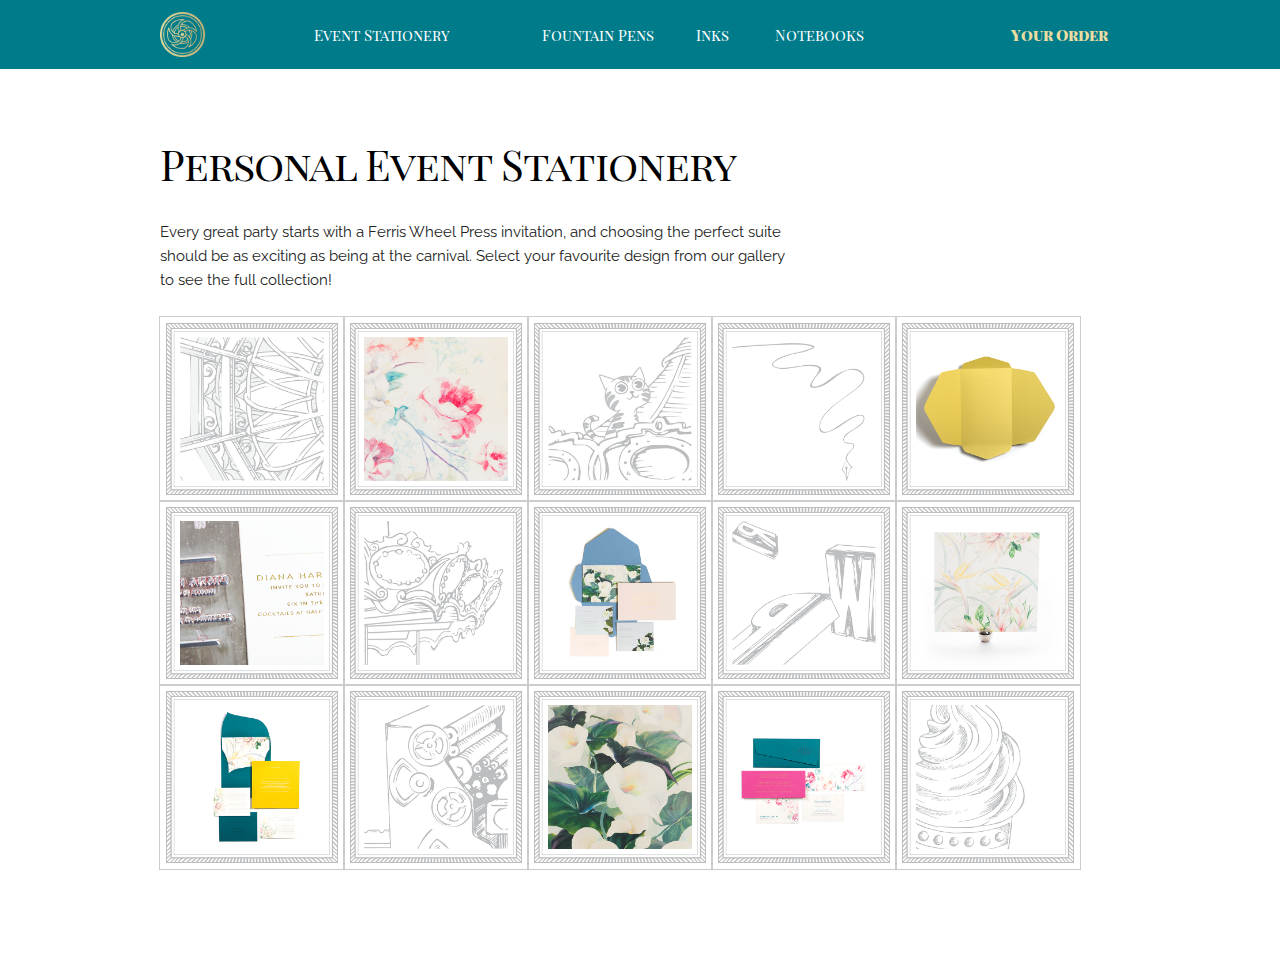
<file: personal-event-stationery/index.html>
<!DOCTYPE html>
<html lang="en">
<head>

  <!-- Basic Page Needs -->
  <meta charset="utf-8">
  <title>Ferris Wheel Press - The Makers of Iconic Stationery©</title>
  <meta name="description" content="A heritage stationery company specializing in event stationery and lifestyle products.">
  <meta name="author" content="Ferris Wheel Press">

  <!-- Mobile Specific Metas -->
  <meta name="viewport" content="width=device-width, initial-scale=1">

  <!-- fonts -->
  <link href="//fonts.googleapis.com/css?family=Belleza|Raleway:400,300,600|Playfair+Display+SC" rel="stylesheet" type="text/css">

  <!-- CSS -->
  <link rel="stylesheet" href="/css/normalize.css">
  <link rel="stylesheet" href="/css/skeleton.css">
  <link rel="stylesheet" href="/css/common.css">
  <link rel="stylesheet" href="/css/pages/stationery-grid.css">

  <!-- Favicon -->
  <link rel="icon" type="image/png" href="/images/favicon.png">

</head>
<body>

  <!-- Navbar -->
  <div class="nav">
    <div class="container">
      <div class="row">
        <div class="two columns">
          <a href="/">
            <div class="logo">
              <img src="/images/logo-spinner.png">
            </div>
          </a>
        </div>
        <div class="three columns">
          <a href="/personal-event-stationery">Event Stationery</a>
        </div>
        <div class="two columns">
          <a href="/stationery-products/fountain-pens">Fountain Pens</a>
        </div>
        <div class="one column">
          <a href="/stationery-products/inks">Inks</a>
        </div>
        <div class="two columns">
          <a href="/stationery-products/notebooks">Notebooks</a>
        </div>
        <div class="active three columns">
          <a href="https://shop.ferriswheelpress.com/cart">Your Order</a>
        </div>
      </div>
    </div>
  </div>

  <!-- Primary Page Layout -->
  <div class="hero section">
    <div class="container">
      <div class="row">
        <div class="twelve columns title">
          <h2>Personal Event Stationery</h2>
        </div>
      </div>
      <div class="row">
        <div class="eight columns">
          <p>Every great party starts with a Ferris Wheel Press invitation, and choosing the perfect suite should be as exciting as being at the carnival. Select your favourite design from our gallery to see the full collection!</p>
        </div>
      </div>
      <div class="row">
        <div class="two columns square mobile-hidden" style="background-image: url('/images/pages/grids/event-stationery/ES1.png')">
        </div>
        <a href="painterly-petals-collection">
          <div class="two columns square" style="background-image: url('/images/pages/grids/event-stationery/ES2.png')">
          </div>
        </a>
        <div class="two columns square" style="background-image: url('/images/pages/grids/event-stationery/ES3.png')">
        </div>
        <div class="two columns square" style="background-image: url('/images/pages/grids/event-stationery/ES4.png')">
        </div>
        <a href="painterly-petals-collection">
          <div class="two columns square" style="background-image: url('/images/pages/grids/event-stationery/ES5.png')">
          </div>
        </a>
        <a href="painterly-petals-collection">
          <div class="two columns square" style="background-image: url('/images/pages/grids/event-stationery/ES6.png')">
          </div>
        </a>
        <div class="two columns square" style="background-image: url('/images/pages/grids/event-stationery/ES7.png')">
        </div>
        <a href="painterly-petals-collection">
          <div class="two columns square" style="background-image: url('/images/pages/grids/event-stationery/ES8.png')">
          </div>
        </a>
        <div class="two columns square" style="background-image: url('/images/pages/grids/event-stationery/ES9.png')">
        </div>
        <a href="painterly-petals-collection">
          <div class="two columns square" style="background-image: url('/images/pages/grids/event-stationery/ES10.png')">
          </div>
        </a>
        <a href="painterly-petals-collection">
          <div class="two columns square" style="background-image: url('/images/pages/grids/event-stationery/ES11.png')">
          </div>
        </a>
        <div class="two columns square" style="background-image: url('/images/pages/grids/event-stationery/ES12.png')">
        </div>
        <a href="painterly-petals-collection">
          <div class="two columns square" style="background-image: url('/images/pages/grids/event-stationery/ES13.png')">
          </div>
        </a>
        <a href="painterly-petals-collection">
          <div class="two columns square" style="background-image: url('/images/pages/grids/event-stationery/ES14.png')">
          </div>
        </a>
        <div class="two columns square" style="background-image: url('/images/pages/grids/event-stationery/ES15.png')">
        </div>
      </div>
    </div>
  </div>

</body>
</html>
</file>
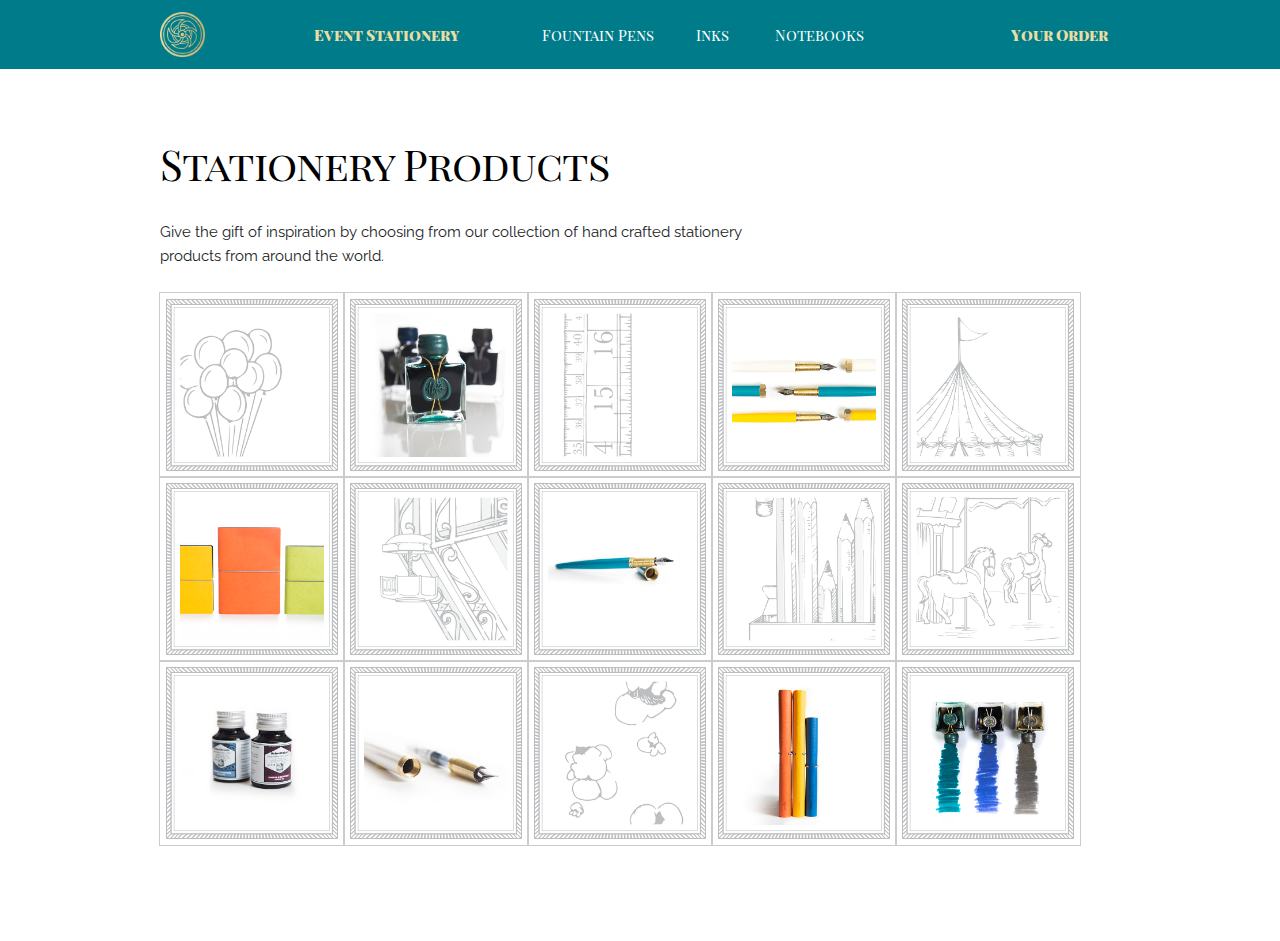
<file: stationery-products/index.html>
<!DOCTYPE html>
<html lang="en">
<head>

  <!-- Basic Page Needs -->
  <meta charset="utf-8">
  <title>Ferris Wheel Press - The Makers of Iconic Stationery©</title>
  <meta name="description" content="A heritage stationery company specializing in event stationery and lifestyle products.">
  <meta name="author" content="Ferris Wheel Press">

  <!-- Mobile Specific Metas -->
  <meta name="viewport" content="width=device-width, initial-scale=1">

  <!-- fonts -->
  <link href="//fonts.googleapis.com/css?family=Belleza|Raleway:400,300,600|Playfair+Display+SC" rel="stylesheet" type="text/css">

  <!-- CSS -->
  <link rel="stylesheet" href="/css/normalize.css">
  <link rel="stylesheet" href="/css/skeleton.css">
  <link rel="stylesheet" href="/css/common.css">
  <link rel="stylesheet" href="/css/pages/stationery-grid.css">

  <!-- Favicon -->
  <link rel="icon" type="image/png" href="/images/favicon.png">

</head>
<body>

  <!-- Navbar -->
  <div class="nav">
    <div class="container">
      <div class="row">
        <div class="two columns">
          <a href="/">
            <div class="logo">
              <img src="/images/logo-spinner.png">
            </div>
          </a>
        </div>
        <div class="three columns active">
          <a href="/personal-event-stationery">Event Stationery</a>
        </div>
        <div class="two columns">
          <a href="/stationery-products/fountain-pens">Fountain Pens</a>
        </div>
        <div class="one column">
          <a href="/stationery-products/inks">Inks</a>
        </div>
        <div class="two columns">
          <a href="/stationery-products/notebooks">Notebooks</a>
        </div>
        <div class="active three columns">
          <a href="https://shop.ferriswheelpress.com/cart">Your Order</a>
        </div>
      </div>
    </div>
  </div>

  <!-- Primary Page Layout -->
  <div class="hero section">
    <div class="container">
      <div class="row">
        <div class="twelve columns title">
          <h2>Stationery Products</h2>
        </div>
      </div>
      <div class="row">
        <div class="eight columns">
          <p>Give the gift of inspiration by choosing from our collection of hand crafted stationery products from around the world.</p>
        </div>
      </div>
      <div class="row">
        <div class="two columns square mobile-hidden" style="background-image: url('/images/pages/grids/stationery/SP1.png')">
        </div>
        <a href="inks">
          <div class="two columns square" style="background-image: url('/images/pages/grids/stationery/SP2.png')">
          </div>
        </a>
        <div class="two columns square" style="background-image: url('/images/pages/grids/stationery/SP3.png')">
        </div>
        <a href="fountain-pens">
          <div class="two columns square" style="background-image: url('/images/pages/grids/stationery/SP4.png')">
          </div>
        </a>
        <div class="two columns square" style="background-image: url('/images/pages/grids/stationery/SP5.png')">
        </div>
        <a href="notebooks">
          <div class="two columns square" style="background-image: url('/images/pages/grids/stationery/SP6.png')">
          </div>
        </a>
        <div class="two columns square" style="background-image: url('/images/pages/grids/stationery/SP7.png')">
        </div>
        <a href="fountain-pens">
          <div class="two columns square" style="background-image: url('/images/pages/grids/stationery/SP8.png')">
          </div>
        </a>
        <div class="two columns square" style="background-image: url('/images/pages/grids/stationery/SP9.png')">
        </div>
        <div class="two columns square" style="background-image: url('/images/pages/grids/stationery/SP10.png')">
        </div>
        <a href="inks">
          <div class="two columns square" style="background-image: url('/images/pages/grids/stationery/SP11.png')">
          </div>
        </a>
        <a href="fountain-pens">
          <div class="two columns square" style="background-image: url('/images/pages/grids/stationery/SP12.png')">
          </div>
        </a>
        <div class="two columns square" style="background-image: url('/images/pages/grids/stationery/SP13.png')">
        </div>
        <a href="notebooks">
          <div class="two columns square" style="background-image: url('/images/pages/grids/stationery/SP14.png')">
          </div>
        </a>
        <a href="inks">
          <div class="two columns square" style="background-image: url('/images/pages/grids/stationery/SP15.png')">
          </div>
        </a>
      </div>
    </div>
  </div>

</body>
</html>
</file>
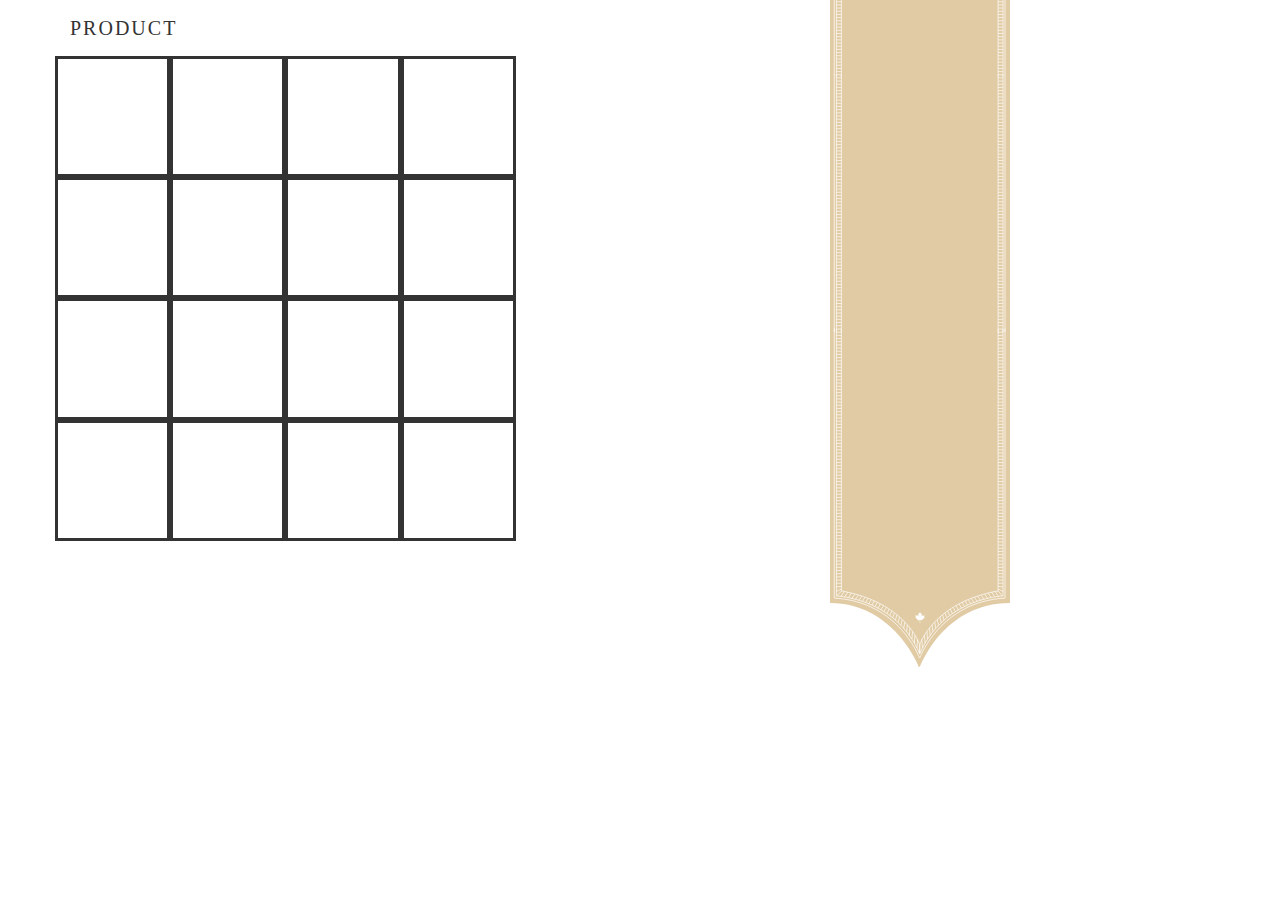
<file: collections.html>
<html>
<head>
  <meta charset="utf-8">
  <meta http-equiv="X-UA-Compatible" content="IE=edge">
  <meta name="viewport" content="width=device-width, initial-scale=1">
  
  <title>
    Ferris Wheel Press
  </title>

  <!-- fonts -->
  <link href="https://fonts.googleapis.com/css?family=Arapey|Old+Standard+TT|Playfair+Display+SC" rel="stylesheet">

  <!-- bootstrap -->
  <link rel="stylesheet" href="https://maxcdn.bootstrapcdn.com/bootstrap/3.3.7/css/bootstrap.min.css" integrity="sha384-BVYiiSIFeK1dGmJRAkycuHAHRg32OmUcww7on3RYdg4Va+PmSTsz/K68vbdEjh4u" crossorigin="anonymous" />

  <link rel="stylesheet" href="styles/collections.css" />
</head>
<body>

  <div id="title" class="container">
    <div class="content">
      <div class="title">
        Product
      </div>
    </div>
  </div>

  <!-- grid -->
  <div id="grid" class="container">
    <div class="row">
      <div class="cell col-xs-6 col-md-3 col-lg-3"></div>
      <div class="cell col-xs-6 col-md-3 col-lg-3"></div>
      <div class="cell col-xs-6 col-md-3 col-lg-3"></div>
      <div class="cell col-xs-6 col-md-3 col-lg-3"></div>
    </div>
    <div class="row">
      <div class="cell col-xs-6 col-md-3 col-lg-3"></div>
      <div class="cell col-xs-6 col-md-3 col-lg-3"></div>
      <div class="cell col-xs-6 col-md-3 col-lg-3"></div>
      <div class="cell col-xs-6 col-md-3 col-lg-3"></div>
    </div>
    <div class="row">
      <div class="cell col-xs-6 col-md-3 col-lg-3"></div>
      <div class="cell col-xs-6 col-md-3 col-lg-3"></div>
      <div class="cell col-xs-6 col-md-3 col-lg-3"></div>
      <div class="cell col-xs-6 col-md-3 col-lg-3"></div>
    </div>
    <div class="row">
      <div class="cell col-xs-6 col-md-3 col-lg-3"></div>
      <div class="cell col-xs-6 col-md-3 col-lg-3"></div>
      <div class="cell col-xs-6 col-md-3 col-lg-3"></div>
      <div class="cell col-xs-6 col-md-3 col-lg-3"></div>
    </div>
  </div>

  <div id="banner-collections"></div>


  <!-- jQuery -->
  <script src="http://cdnjs.cloudflare.com/ajax/libs/jquery/3.2.1/jquery.min.js"></script>

  <!-- bootstrap -->
  <script src="https://maxcdn.bootstrapcdn.com/bootstrap/3.3.7/js/bootstrap.min.js" integrity="sha384-Tc5IQib027qvyjSMfHjOMaLkfuWVxZxUPnCJA7l2mCWNIpG9mGCD8wGNIcPD7Txa" crossorigin="anonymous"></script>

  <script src="js/sprites.js"></script>
  <script src="js/collections.js"></script>
</body>

</html>
</file>
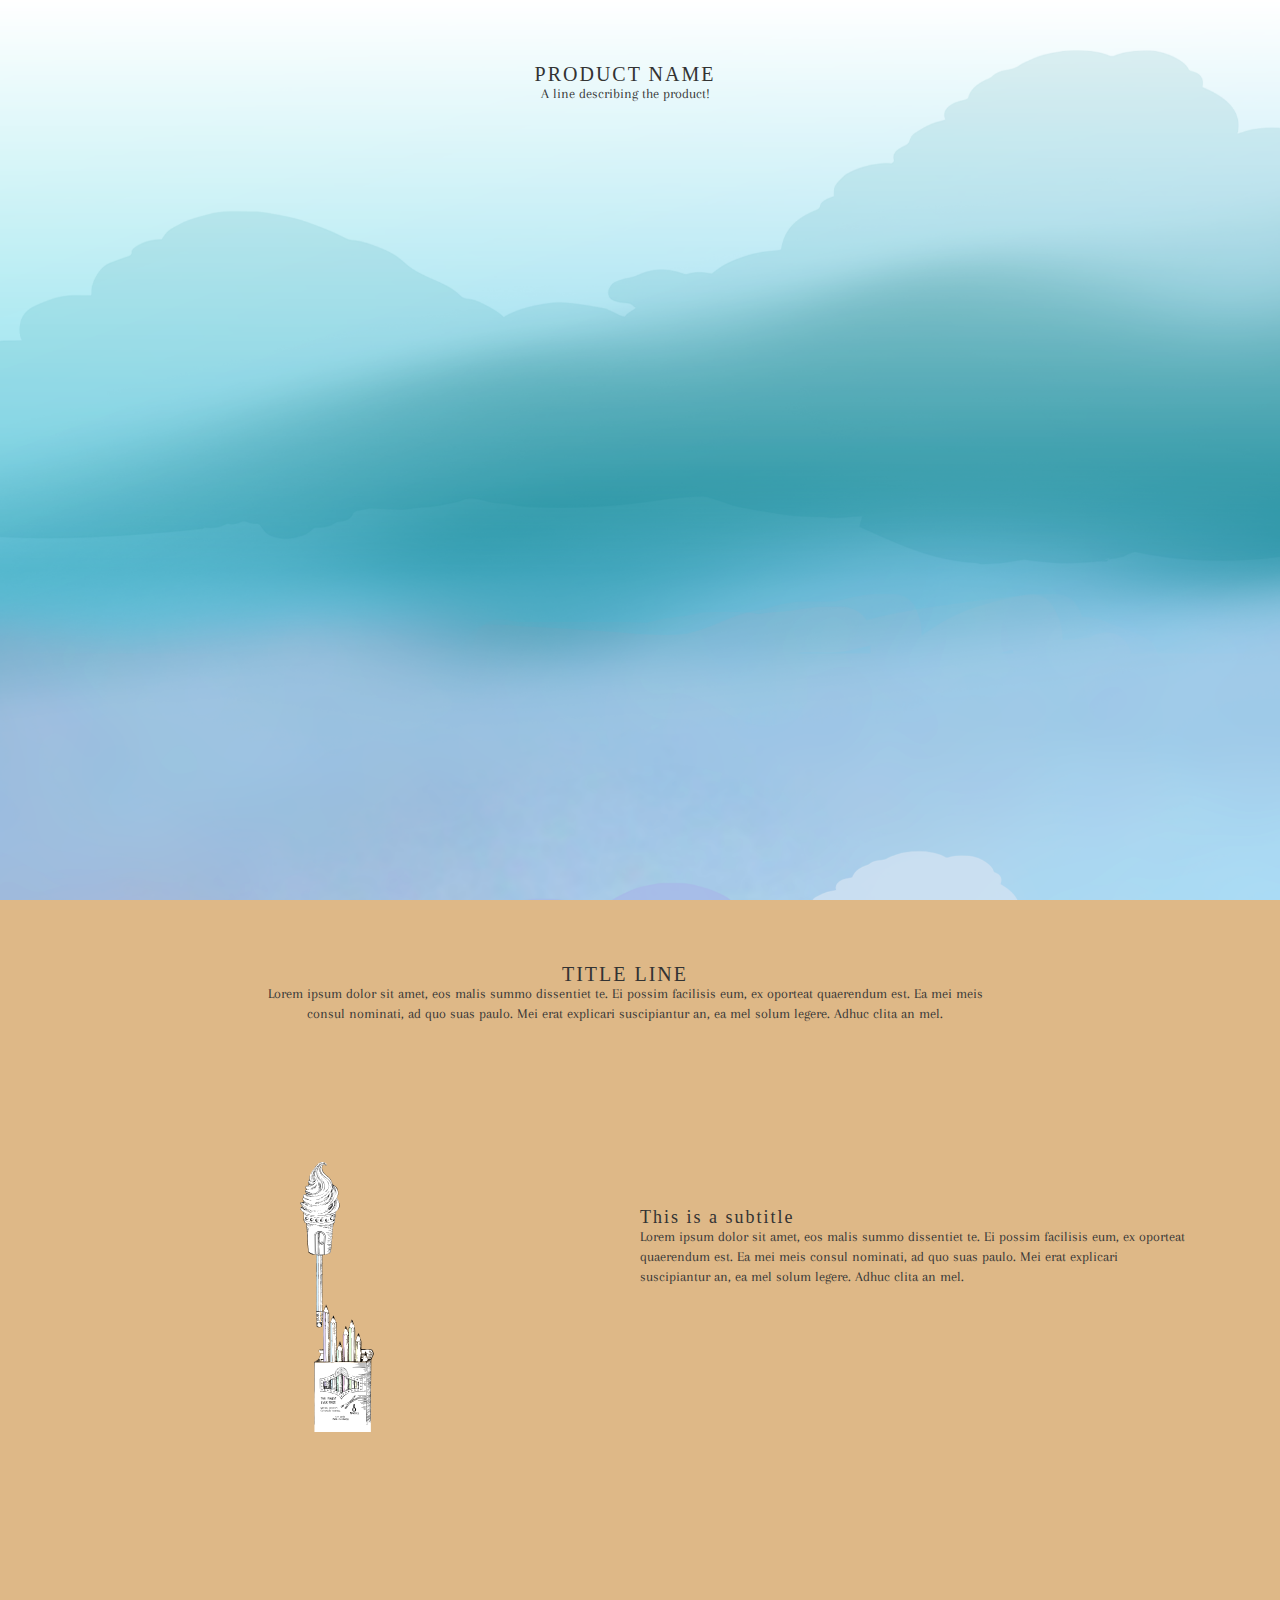
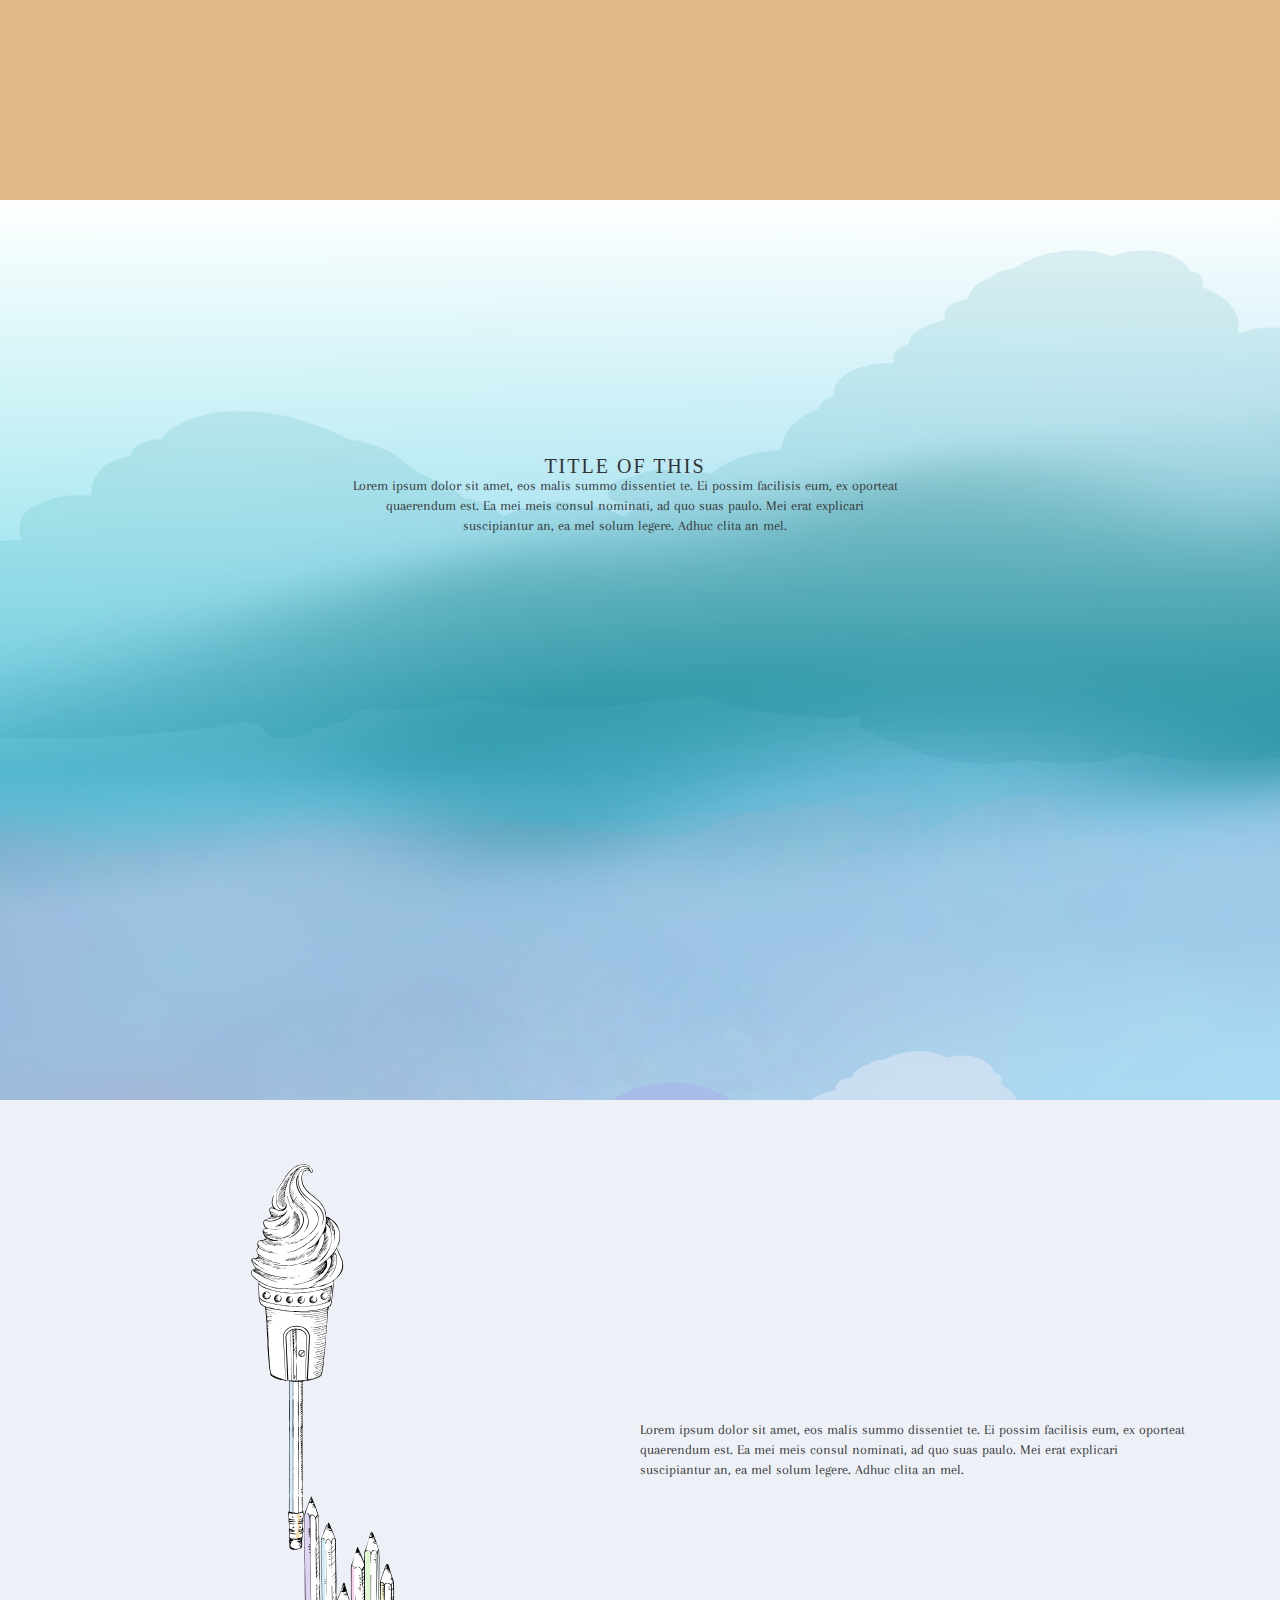
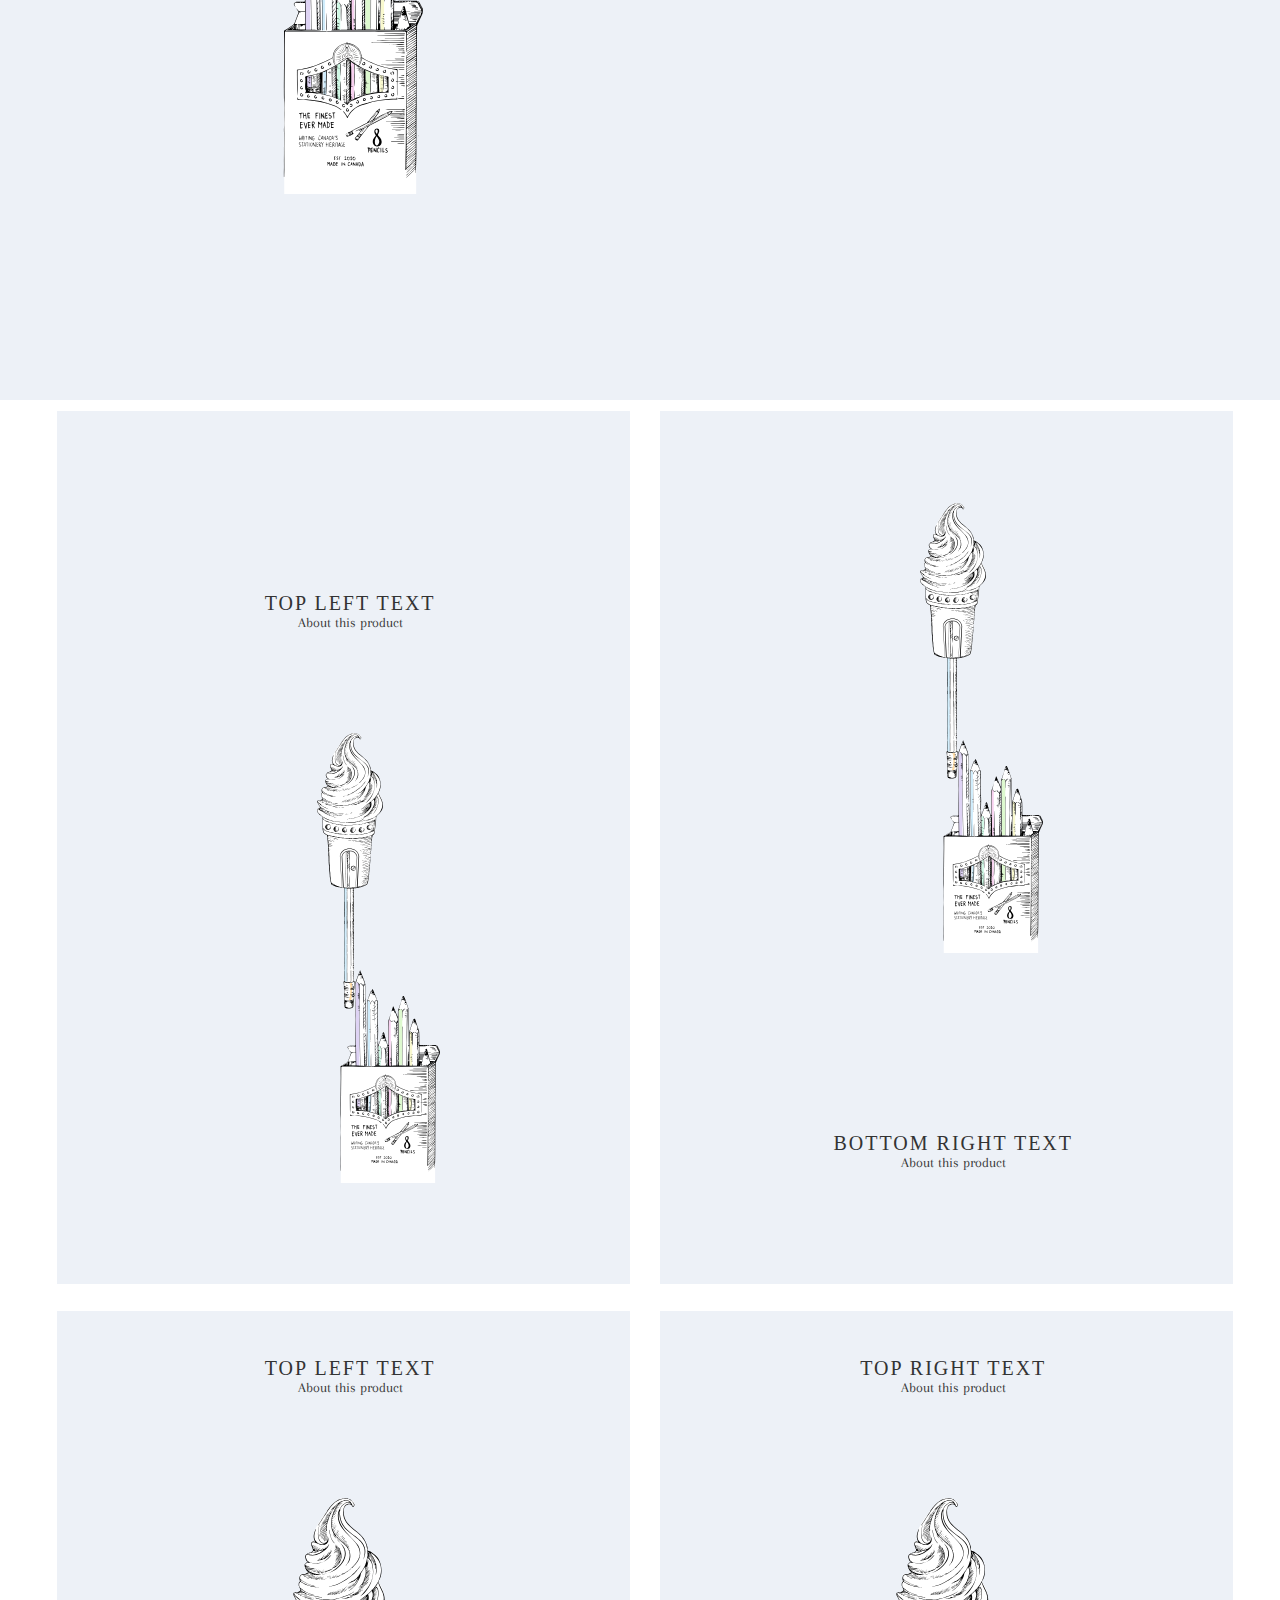
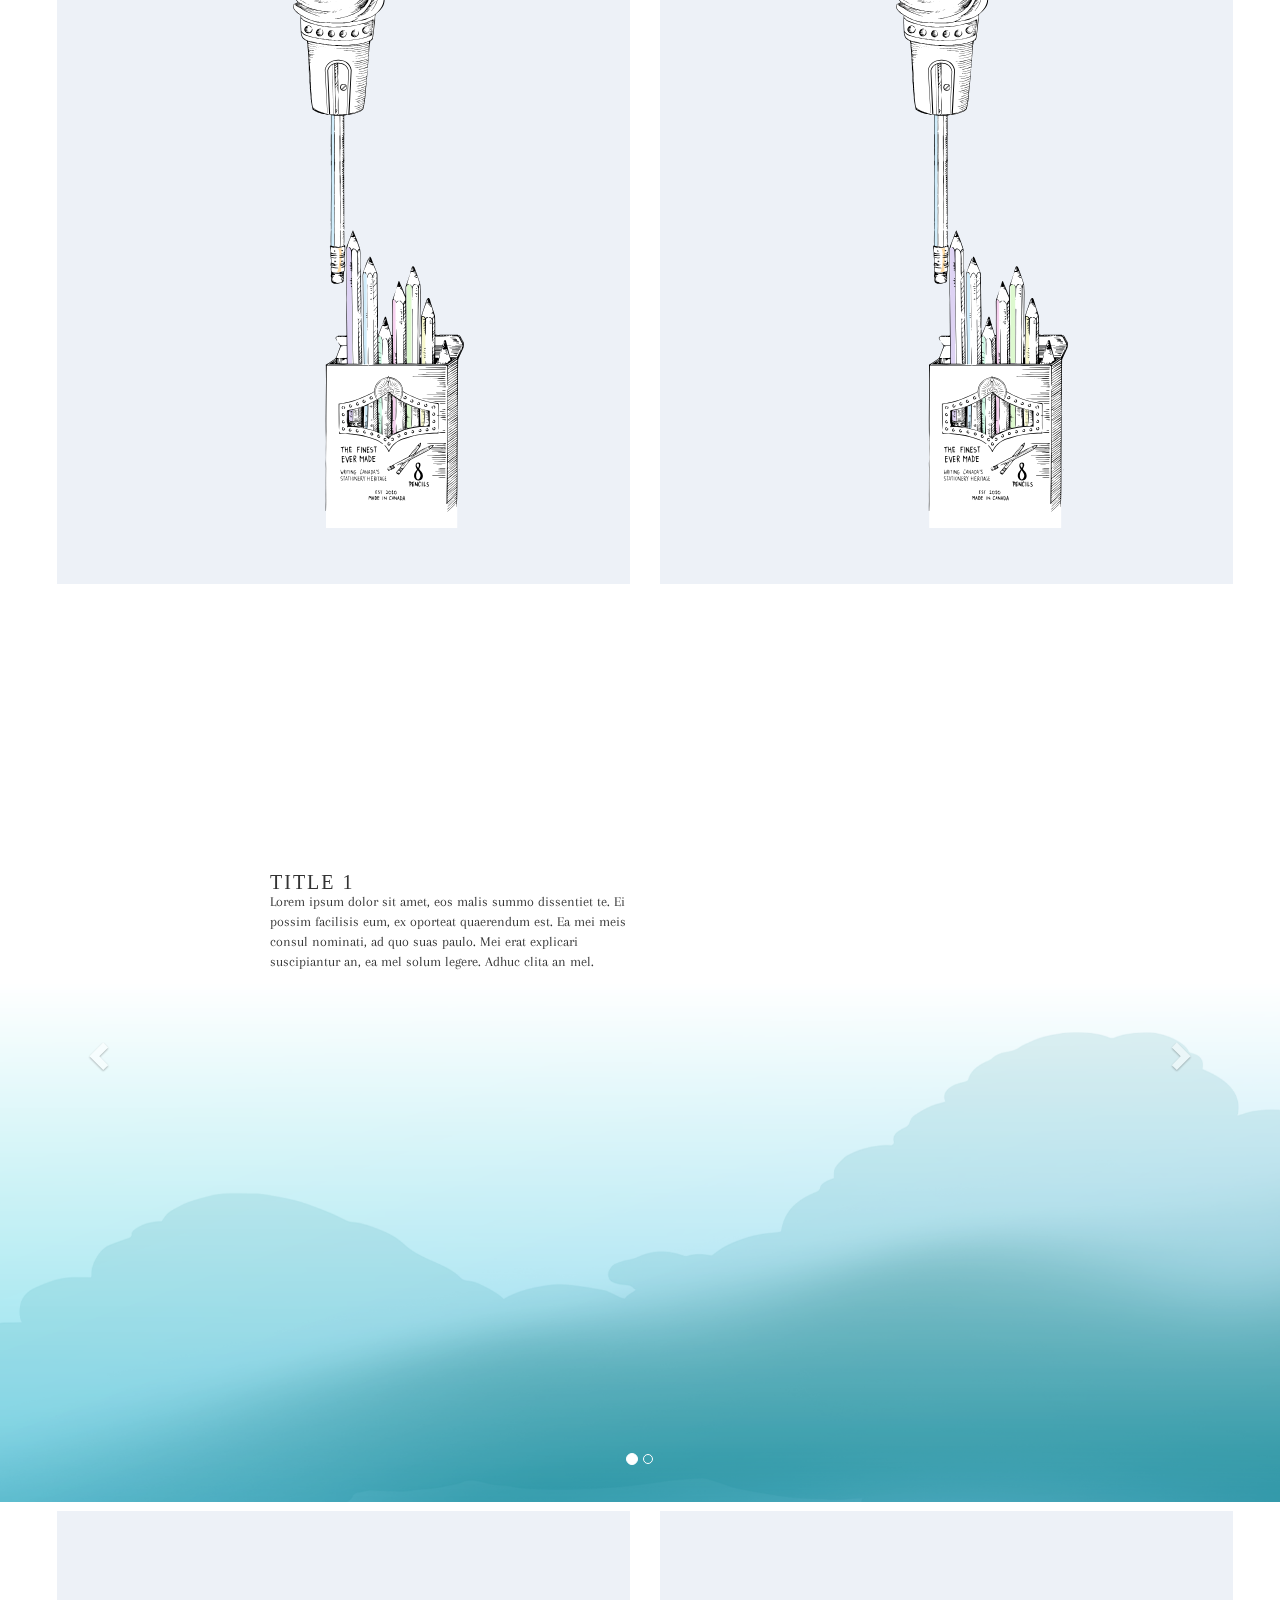
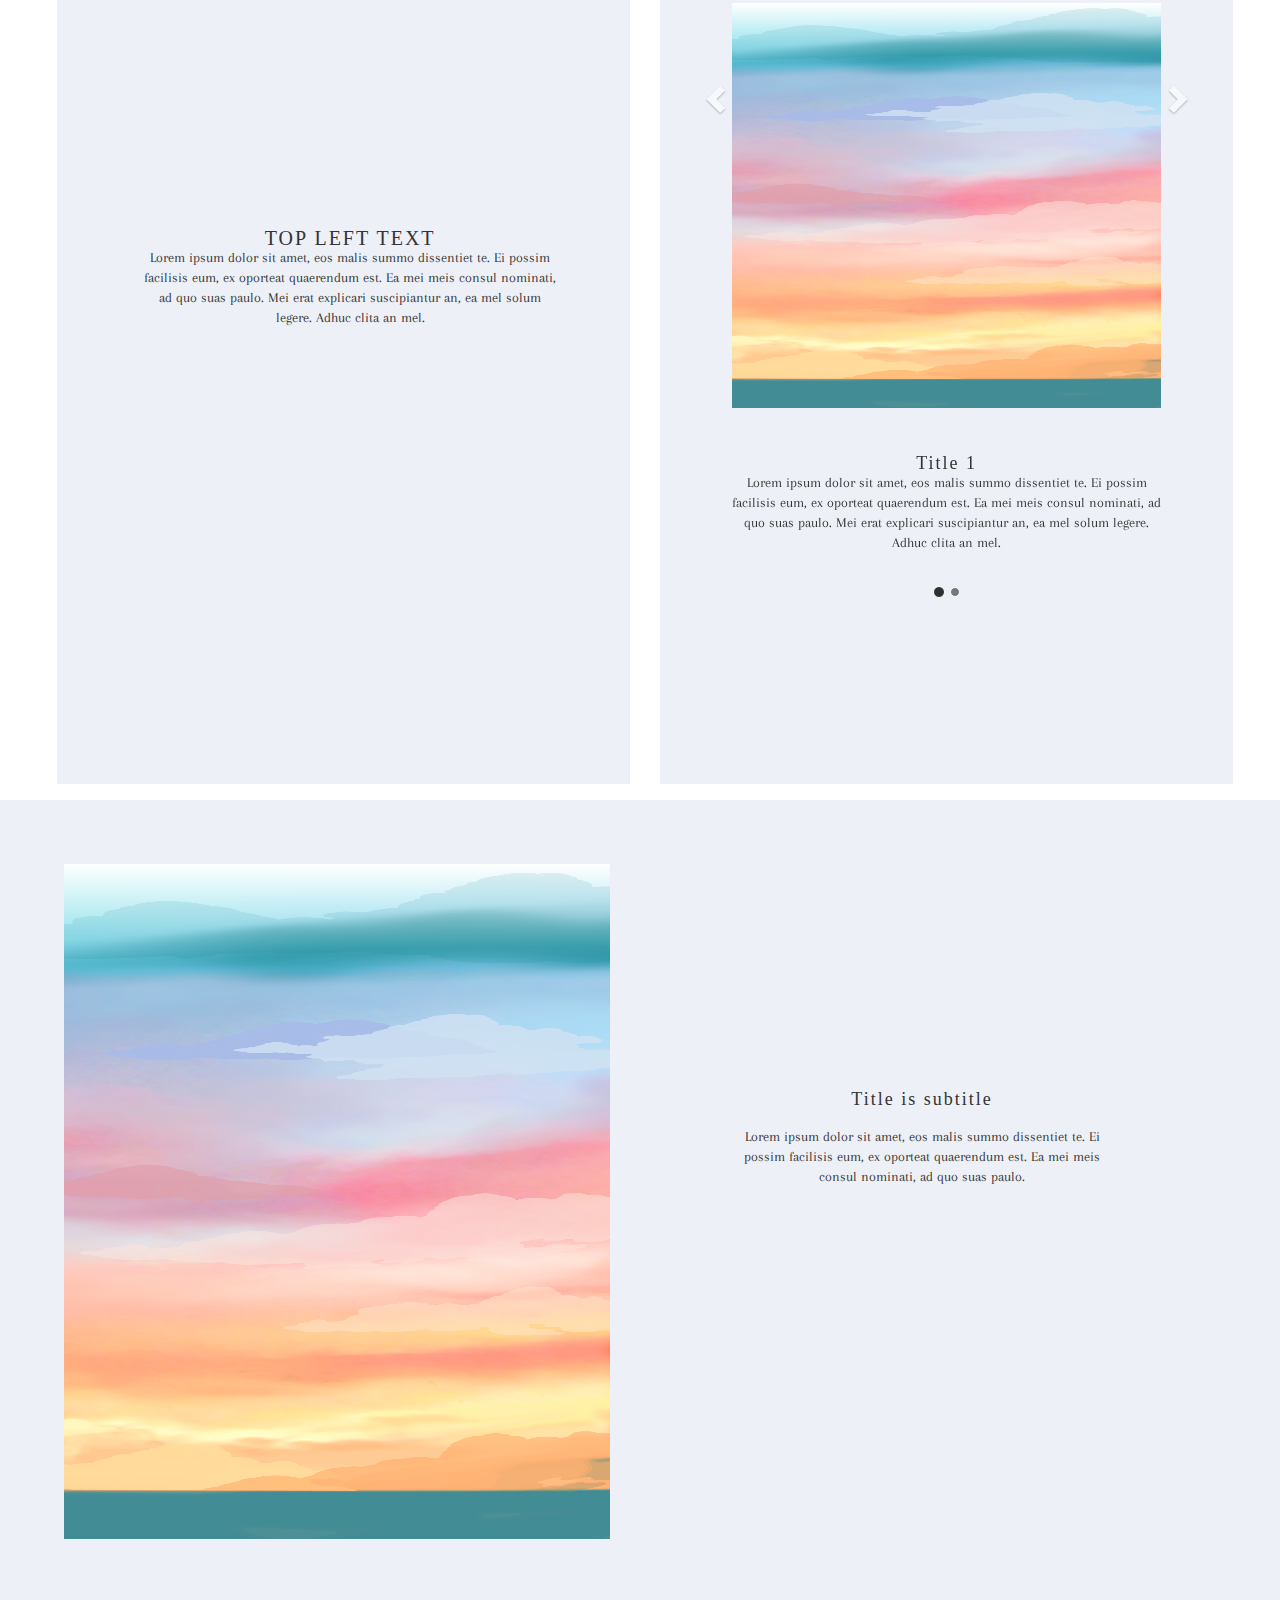
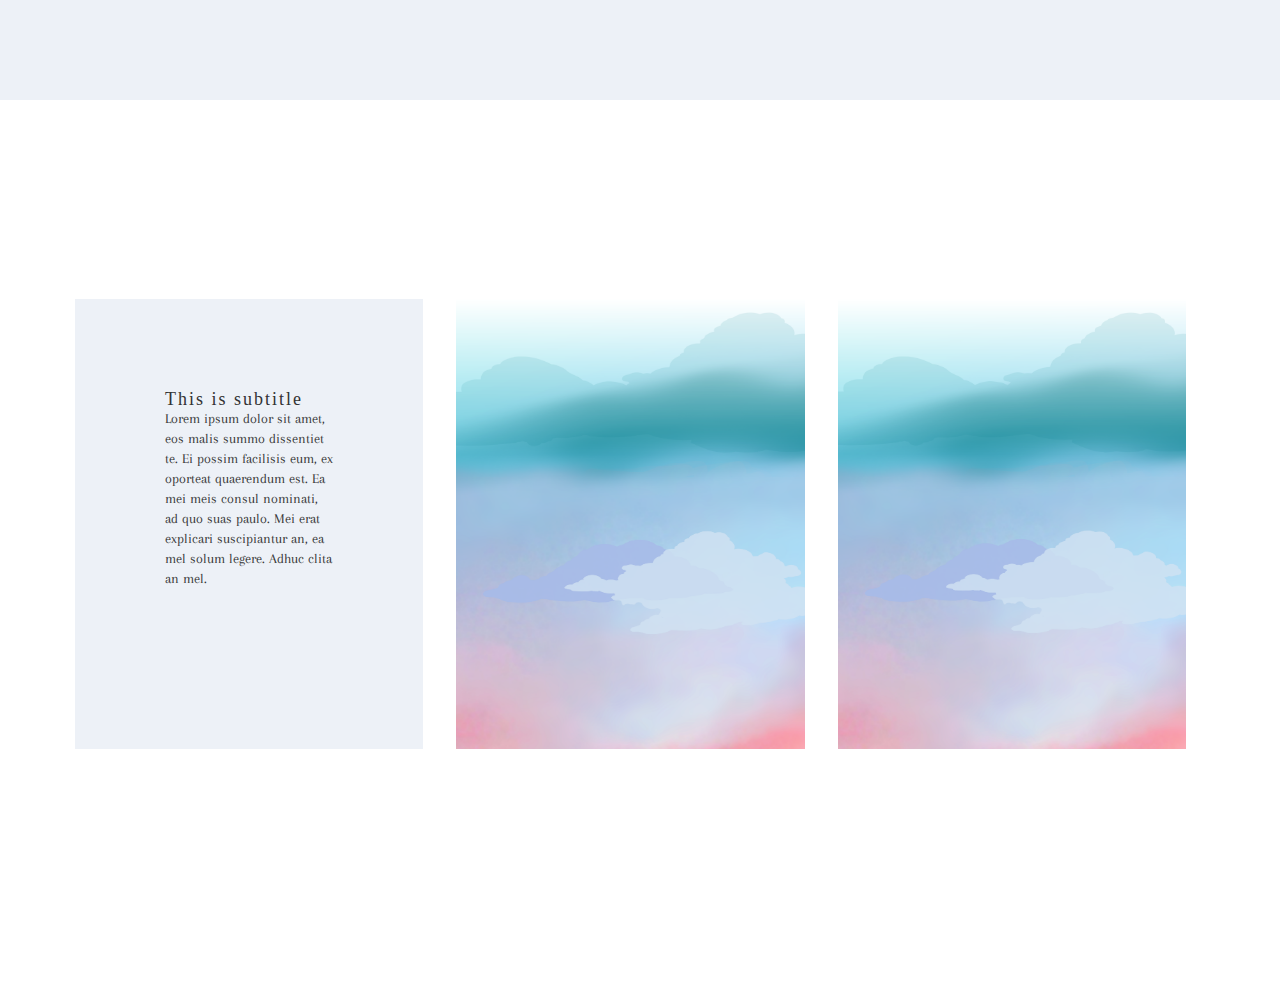
<file: layouts.html>
<html>
  <head>
    <meta charset="utf-8">
    <meta http-equiv="X-UA-Compatible" content="IE=edge">
    <meta name="viewport" content="width=device-width, initial-scale=1">
    
    <title>
      Ferris Wheel Press
    </title>
  
    <!-- fonts -->
    <link href="https://fonts.googleapis.com/css?family=Arapey|Old+Standard+TT|Playfair+Display+SC" rel="stylesheet">
  
    <!-- bootstrap -->
    <link rel="stylesheet" href="https://maxcdn.bootstrapcdn.com/bootstrap/3.3.7/css/bootstrap.min.css" integrity="sha384-BVYiiSIFeK1dGmJRAkycuHAHRg32OmUcww7on3RYdg4Va+PmSTsz/K68vbdEjh4u" crossorigin="anonymous" />
    
    <link rel="stylesheet" href="styles/base.css" />
    <link rel="stylesheet" href="styles/layouts.css" />
  </head>
  <body>

    <!-- Layout 1 -->
    <div class="layout layout1 container" style="background-image:url('assets/img/main/bg.png');">
      <div class="row">
        <div class="text-center content">
          <div class="title">
            Product Name
          </div>
          <p>
            A line describing the product!
          </p>
        </div>
      </div>
    </div>

    <!-- Layout 2 -->
    <div class="layout layout2 container">
      <div class="row text-center">
        <div class="col-md-2"></div>
        <div class="col-md-8 content">
          <div class="title">
            Title Line
          </div>
          <p>
            Lorem ipsum dolor sit amet, eos malis summo dissentiet te.
            Ei possim facilisis eum, ex oporteat quaerendum est.
            Ea mei meis consul nominati, ad quo suas paulo.
            Mei erat explicari suscipiantur an, ea mel solum legere.
            Adhuc clita an mel.
          </p>
        </div>
        <div class="col-md-2"></div>
      </div>
      <div class="row text-center">
        <div class="col-md-6">
          <img src="assets/img/main/sharpener-pencils.svg">
        </div>
        <div class="col-md-6 text-left content">
          <div class="subtitle">
            This is a subtitle
          </div>
          <p>
            Lorem ipsum dolor sit amet, eos malis summo dissentiet te.
            Ei possim facilisis eum, ex oporteat quaerendum est.
            Ea mei meis consul nominati, ad quo suas paulo.
            Mei erat explicari suscipiantur an, ea mel solum legere.
            Adhuc clita an mel.
          </p>
        </div>
      </div>
    </div>

    <!-- Layout 3 -->
    <div class="layout layout3 container"style="background-image:url('assets/img/main/bg.png')">
      <div class="row text-center">
        <div class="col-md-3"></div>
        <div class="col-md-6 content">
          <div class="title">
            Title of this
          </div>
          <p>
            Lorem ipsum dolor sit amet, eos malis summo dissentiet te.
            Ei possim facilisis eum, ex oporteat quaerendum est.
            Ea mei meis consul nominati, ad quo suas paulo.
            Mei erat explicari suscipiantur an, ea mel solum legere.
            Adhuc clita an mel.
          </p>
        </div>
        <div class="col-md-3"></div>
      </div>
    </div>

    <!-- Layout 4 -->
    <div class="layout layout4 container">
      <div class="row text-center">
        <div class="col-md-6">
          <img src="assets/img/main/sharpener-pencils.svg">
        </div>
        <div class="col-md-6 text-left content">
          <p>
            Lorem ipsum dolor sit amet, eos malis summo dissentiet te.
            Ei possim facilisis eum, ex oporteat quaerendum est.
            Ea mei meis consul nominati, ad quo suas paulo.
            Mei erat explicari suscipiantur an, ea mel solum legere.
            Adhuc clita an mel.
          </p>
        </div>
      </div>
    </div>

    <!-- Layout 5 -->
    <div class="layout layout5 container">
      <div class="row text-center">
        <div class="col col-md-6">
          <div class="row">
            <div class="col-md-12 content">
              <div class="title">
                Top Left Text
              </div>
              <p>
                About this product
              </p>
            </div>
            <div class="col-md-12">
              <img src="assets/img/main/sharpener-pencils.svg">
            </div>
          </div>
        </div>
        <div class="col col-md-6">
          <div class="row">
            <div class="col-md-12">
              <img src="assets/img/main/sharpener-pencils.svg">
            </div>
            <div class="col-md-12">
              <div class="col-md-12 content">
                <div class="title">
                  Bottom Right Text
                </div>
                <p>
                  About this product
                </p>
              </div>
            </div>
          </div>
        </div>
      </div>
    </div>

    <!-- Layout 6 -->
    <div class="layout layout6 container">
      <div class="row text-center">
        <div class="col col-md-6">
          <div class="row">
            <div class="col-md-12 content">
              <div class="title">
                Top Left Text
              </div>
              <p>
                About this product
              </p>
            </div>
            <div class="col-md-12">
              <img src="assets/img/main/sharpener-pencils.svg">
            </div>
          </div>
        </div>
        <div class="col col-md-6">
          <div class="row">
            <div class="col-md-12 content">
              <div class="title">
                Top Right Text
              </div>
              <p>
                About this product
              </p>
            </div>
            <div class="col-md-12">
              <img src="assets/img/main/sharpener-pencils.svg">
            </div>
          </div>
        </div>
      </div>
    </div>

    <!-- Layout 7 -->
    <div class="layout layout7 container">
      <div id="myCarousel" class="carousel slide" data-ride="carousel">
        <!-- Indicators -->
        <ol class="carousel-indicators">
          <li data-target="#myCarousel" data-slide-to="0" class="active"></li>
          <li data-target="#myCarousel" data-slide-to="1"></li>
        </ol>

        <!-- Wrapper for slides -->
        <div class="carousel-inner">
          <div class="item active">
            <div class="content">
              <div class="title">
                Title 1
              </div>
              <p>
                Lorem ipsum dolor sit amet, eos malis summo dissentiet te.
                Ei possim facilisis eum, ex oporteat quaerendum est.
                Ea mei meis consul nominati, ad quo suas paulo.
                Mei erat explicari suscipiantur an, ea mel solum legere.
                Adhuc clita an mel.
              </p>
            </div>
            <img src="assets/img/main/bg.png" alt="Image 1">
          </div>

          <div class="item">
            <div class="content">
              <div class="title">
                Title 2
              </div>
              <p>
                Lorem ipsum dolor sit amet, eos malis summo dissentiet te.
                Ei possim facilisis eum, ex oporteat quaerendum est.
                Ea mei meis consul nominati, ad quo suas paulo.
                Mei erat explicari suscipiantur an, ea mel solum legere.
                Adhuc clita an mel.
              </p>
            </div>
            <img src="assets/img/main/bg.png" alt="Image 2">
          </div>
        </div>

        <!-- Left and right controls -->
        <a class="left carousel-control" href="#myCarousel" data-slide="prev">
          <span class="glyphicon glyphicon-chevron-left"></span>
          <span class="sr-only">Previous</span>
        </a>
        <a class="right carousel-control" href="#myCarousel" data-slide="next">
          <span class="glyphicon glyphicon-chevron-right"></span>
          <span class="sr-only">Next</span>
        </a>
      </div>
    </div>

    <!-- Layout 8 -->
    <div class="layout layout8 container">
      <div class="row text-center">
        <div class="col col1 col-md-6">
          <div class="row">
            <div class="col-md-12 content">
              <div class="title">
                Top Left Text
              </div>
              <p>
                Lorem ipsum dolor sit amet, eos malis summo dissentiet te.
                Ei possim facilisis eum, ex oporteat quaerendum est.
                Ea mei meis consul nominati, ad quo suas paulo.
                Mei erat explicari suscipiantur an, ea mel solum legere.
                Adhuc clita an mel.
              </p>
            </div>
          </div>
        </div>
        <div class="col col2 col-md-6">
          <div class="row">
            <div id="myCarousel2" class="carousel slide" data-ride="carousel">
              <!-- Indicators -->
              <ol class="carousel-indicators">
                <li data-target="#myCarousel2" data-slide-to="0" class="active"></li>
                <li data-target="#myCarousel2" data-slide-to="1"></li>
              </ol>
      
              <!-- Wrapper for slides -->
              <div class="carousel-inner">
                <div class="item active">
                  <img src="assets/img/main/bg.png" alt="Image 1">
                  <div class="content">
                    <div class="subtitle">
                      Title 1
                    </div>
                    <p>
                      Lorem ipsum dolor sit amet, eos malis summo dissentiet te.
                      Ei possim facilisis eum, ex oporteat quaerendum est.
                      Ea mei meis consul nominati, ad quo suas paulo.
                      Mei erat explicari suscipiantur an, ea mel solum legere.
                      Adhuc clita an mel.
                    </p>
                  </div>
                </div>
      
                <div class="item">
                  <img src="assets/img/main/bg.png" alt="Image 2">
                  <div class="content">
                    <div class="subtitle">
                      Title 2
                    </div>
                    <p>
                      Lorem ipsum dolor sit amet, eos malis summo dissentiet te.
                      Ei possim facilisis eum, ex oporteat quaerendum est.
                      Ea mei meis consul nominati, ad quo suas paulo.
                      Mei erat explicari suscipiantur an, ea mel solum legere.
                      Adhuc clita an mel.
                    </p>
                  </div>
                </div>
              </div>
      
              <!-- Left and right controls -->
              <a class="left carousel-control" href="#myCarousel2" data-slide="prev">
                <span class="glyphicon glyphicon-chevron-left"></span>
                <span class="sr-only">Previous</span>
              </a>
              <a class="right carousel-control" href="#myCarousel2" data-slide="next">
                <span class="glyphicon glyphicon-chevron-right"></span>
                <span class="sr-only">Next</span>
              </a>
            </div>
          </div>
        </div>
      </div>
    </div>
   
    <!-- Layout 9 -->
    <div class="layout layout9 container">
      <div class="row text-center">
        <div class="col-md-6">
          <img src="assets/img/main/bg.png">
        </div>
        <div class="col-md-6">
          <div class="content">
            <div class="subtitle">
              Title is subtitle
            </div>
            <p>
              Lorem ipsum dolor sit amet, eos malis summo dissentiet te.
              Ei possim facilisis eum, ex oporteat quaerendum est.
              Ea mei meis consul nominati, ad quo suas paulo.
            </p>
          </div>
        </div>
      </div>
    </div>

    <!-- Layout 10 -->
    <div class="layout layout10 container">
      <div class="row text-center">
        <div class="col col-md-4 text-left">
          <div class="content">
            <div class="subtitle">
              This is subtitle
            </div>
            <p>
              Lorem ipsum dolor sit amet, eos malis summo dissentiet te.
              Ei possim facilisis eum, ex oporteat quaerendum est.
              Ea mei meis consul nominati, ad quo suas paulo.
              Mei erat explicari suscipiantur an, ea mel solum legere.
              Adhuc clita an mel.
            </p>
          </div>
        </div>
        <div class="col col-md-4">
          <div class="img" style="background-image:url('assets/img/main/bg.png')"></div>
        </div>
        <div class="col col-md-4">
          <div class="img" style="background-image:url('assets/img/main/bg.png')"></div>
        </div>
      </div>
    </div>
    
    <!-- jQuery -->
    <script src="http://cdnjs.cloudflare.com/ajax/libs/jquery/3.2.1/jquery.min.js"></script>
  
    <!-- bootstrap -->
    <script src="https://maxcdn.bootstrapcdn.com/bootstrap/3.3.7/js/bootstrap.min.js" integrity="sha384-Tc5IQib027qvyjSMfHjOMaLkfuWVxZxUPnCJA7l2mCWNIpG9mGCD8wGNIcPD7Txa" crossorigin="anonymous"></script>
  
    <script src="js/sprites.js"></script>
  </body>
  
  </html>
</file>
<file: css/skeleton.css>
/*
* Skeleton V2.0.4
* Copyright 2014, Dave Gamache
* www.getskeleton.com
* Free to use under the MIT license.
* http://www.opensource.org/licenses/mit-license.php
* 12/29/2014
*/


/* Table of contents
––––––––––––––––––––––––––––––––––––––––––––––––––
- Grid
- Base Styles
- Typography
- Links
- Buttons
- Forms
- Lists
- Code
- Tables
- Spacing
- Utilities
- Clearing
- Media Queries
*/


/* Grid
–––––––––––––––––––––––––––––––––––––––––––––––––– */
.container {
  position: relative;
  width: 100%;
  max-width: 960px;
  margin: 0 auto;
  padding: 0 20px;
  box-sizing: border-box; }
.column,
.columns {
  width: 100%;
  float: left;
  box-sizing: border-box; }

/* For devices larger than 400px */
@media (min-width: 400px) {
  .container {
    width: 85%;
    padding: 0; }
}

/* For devices larger than 550px */
@media (min-width: 550px) {
  .container {
    width: 80%; }
  .column,
  .columns {
    margin-left: 4%; }
  .column:first-child,
  .columns:first-child {
    margin-left: 0; }

  .one.column,
  .one.columns                    { width: 4.66666666667%; }
  .two.columns                    { width: 13.3333333333%; }
  .three.columns                  { width: 22%;            }
  .four.columns                   { width: 30.6666666667%; }
  .five.columns                   { width: 39.3333333333%; }
  .six.columns                    { width: 48%;            }
  .seven.columns                  { width: 56.6666666667%; }
  .eight.columns                  { width: 65.3333333333%; }
  .nine.columns                   { width: 74.0%;          }
  .ten.columns                    { width: 82.6666666667%; }
  .eleven.columns                 { width: 91.3333333333%; }
  .twelve.columns                 { width: 100%; margin-left: 0; }

  .one-third.column               { width: 30.6666666667%; }
  .two-thirds.column              { width: 65.3333333333%; }

  .one-half.column                { width: 48%; }

  /* Offsets */
  .offset-by-one.column,
  .offset-by-one.columns          { margin-left: 8.66666666667%; }
  .offset-by-two.column,
  .offset-by-two.columns          { margin-left: 17.3333333333%; }
  .offset-by-three.column,
  .offset-by-three.columns        { margin-left: 26%;            }
  .offset-by-four.column,
  .offset-by-four.columns         { margin-left: 34.6666666667%; }
  .offset-by-five.column,
  .offset-by-five.columns         { margin-left: 43.3333333333%; }
  .offset-by-six.column,
  .offset-by-six.columns          { margin-left: 52%;            }
  .offset-by-seven.column,
  .offset-by-seven.columns        { margin-left: 60.6666666667%; }
  .offset-by-eight.column,
  .offset-by-eight.columns        { margin-left: 69.3333333333%; }
  .offset-by-nine.column,
  .offset-by-nine.columns         { margin-left: 78.0%;          }
  .offset-by-ten.column,
  .offset-by-ten.columns          { margin-left: 86.6666666667%; }
  .offset-by-eleven.column,
  .offset-by-eleven.columns       { margin-left: 95.3333333333%; }

  .offset-by-one-third.column,
  .offset-by-one-third.columns    { margin-left: 34.6666666667%; }
  .offset-by-two-thirds.column,
  .offset-by-two-thirds.columns   { margin-left: 69.3333333333%; }

  .offset-by-one-half.column,
  .offset-by-one-half.columns     { margin-left: 52%; }

}


/* Base Styles
–––––––––––––––––––––––––––––––––––––––––––––––––– */
/* NOTE
html is set to 62.5% so that all the REM measurements throughout Skeleton
are based on 10px sizing. So basically 1.5rem = 15px :) */
html {
  font-size: 62.5%; }
body {
  font-size: 1.5em; /* currently ems cause chrome bug misinterpreting rems on body element */
  line-height: 1.6;
  font-weight: 400;
  font-family: "Raleway", "HelveticaNeue", "Helvetica Neue", Helvetica, Arial, sans-serif;
  color: #222; }


/* Typography
–––––––––––––––––––––––––––––––––––––––––––––––––– */
h1, h2, h3, h4, h5, h6 {
  margin-top: 0;
  margin-bottom: 2rem;
  font-weight: 300; }
h1 { font-size: 4.0rem; line-height: 1.2;  letter-spacing: -.1rem;}
h2 { font-size: 3.6rem; line-height: 1.25; letter-spacing: -.1rem; }
h3 { font-size: 3.0rem; line-height: 1.3;  letter-spacing: -.1rem; }
h4 { font-size: 2.4rem; line-height: 1.35; letter-spacing: -.08rem; }
h5 { font-size: 1.8rem; line-height: 1.5;  letter-spacing: -.05rem; }
h6 { font-size: 1.5rem; line-height: 1.6;  letter-spacing: 0; }

/* Larger than phablet */
@media (min-width: 550px) {
  h1 { font-size: 5.0rem; }
  h2 { font-size: 4.2rem; }
  h3 { font-size: 3.6rem; }
  h4 { font-size: 3.0rem; }
  h5 { font-size: 2.4rem; }
  h6 { font-size: 1.5rem; }
}

p {
  margin-top: 0; }


/* Links
–––––––––––––––––––––––––––––––––––––––––––––––––– */
a {
  color: #1EAEDB; }
a:hover {
  color: #0FA0CE; }


/* Buttons
–––––––––––––––––––––––––––––––––––––––––––––––––– */
.button,
button,
input[type="submit"],
input[type="reset"],
input[type="button"] {
  display: inline-block;
  height: 38px;
  padding: 0 30px;
  color: #555;
  text-align: center;
  font-size: 11px;
  font-weight: 600;
  line-height: 38px;
  letter-spacing: .1rem;
  text-transform: uppercase;
  text-decoration: none;
  white-space: nowrap;
  background-color: transparent;
  border-radius: 4px;
  border: 1px solid #bbb;
  cursor: pointer;
  box-sizing: border-box; }
.button:hover,
button:hover,
input[type="submit"]:hover,
input[type="reset"]:hover,
input[type="button"]:hover,
.button:focus,
button:focus,
input[type="submit"]:focus,
input[type="reset"]:focus,
input[type="button"]:focus {
  color: #333;
  border-color: #888;
  outline: 0; }
.button.button-primary,
button.button-primary,
input[type="submit"].button-primary,
input[type="reset"].button-primary,
input[type="button"].button-primary {
  color: #FFF;
  background-color: #33C3F0;
  border-color: #33C3F0; }
.button.button-primary:hover,
button.button-primary:hover,
input[type="submit"].button-primary:hover,
input[type="reset"].button-primary:hover,
input[type="button"].button-primary:hover,
.button.button-primary:focus,
button.button-primary:focus,
input[type="submit"].button-primary:focus,
input[type="reset"].button-primary:focus,
input[type="button"].button-primary:focus {
  color: #FFF;
  background-color: #1EAEDB;
  border-color: #1EAEDB; }


/* Forms
–––––––––––––––––––––––––––––––––––––––––––––––––– */
input[type="email"],
input[type="number"],
input[type="search"],
input[type="text"],
input[type="tel"],
input[type="url"],
input[type="password"],
textarea,
select {
  height: 38px;
  padding: 6px 10px; /* The 6px vertically centers text on FF, ignored by Webkit */
  background-color: #fff;
  border: 1px solid #D1D1D1;
  border-radius: 4px;
  box-shadow: none;
  box-sizing: border-box; }
/* Removes awkward default styles on some inputs for iOS */
input[type="email"],
input[type="number"],
input[type="search"],
input[type="text"],
input[type="tel"],
input[type="url"],
input[type="password"],
textarea {
  -webkit-appearance: none;
     -moz-appearance: none;
          appearance: none; }
textarea {
  min-height: 65px;
  padding-top: 6px;
  padding-bottom: 6px; }
input[type="email"]:focus,
input[type="number"]:focus,
input[type="search"]:focus,
input[type="text"]:focus,
input[type="tel"]:focus,
input[type="url"]:focus,
input[type="password"]:focus,
textarea:focus,
select:focus {
  border: 1px solid #33C3F0;
  outline: 0; }
label,
legend {
  display: block;
  margin-bottom: .5rem;
  font-weight: 600; }
fieldset {
  padding: 0;
  border-width: 0; }
input[type="checkbox"],
input[type="radio"] {
  display: inline; }
label > .label-body {
  display: inline-block;
  margin-left: .5rem;
  font-weight: normal; }


/* Lists
–––––––––––––––––––––––––––––––––––––––––––––––––– */
ul {
  list-style: circle inside; }
ol {
  list-style: decimal inside; }
ol, ul {
  padding-left: 0;
  margin-top: 0; }
ul ul,
ul ol,
ol ol,
ol ul {
  margin: 1.5rem 0 1.5rem 3rem;
  font-size: 90%; }
li {
  margin-bottom: 1rem; }


/* Code
–––––––––––––––––––––––––––––––––––––––––––––––––– */
code {
  padding: .2rem .5rem;
  margin: 0 .2rem;
  font-size: 90%;
  white-space: nowrap;
  background: #F1F1F1;
  border: 1px solid #E1E1E1;
  border-radius: 4px; }
pre > code {
  display: block;
  padding: 1rem 1.5rem;
  white-space: pre; }


/* Tables
–––––––––––––––––––––––––––––––––––––––––––––––––– */
th,
td {
  padding: 12px 15px;
  text-align: left;
  border-bottom: 1px solid #E1E1E1; }
th:first-child,
td:first-child {
  padding-left: 0; }
th:last-child,
td:last-child {
  padding-right: 0; }


/* Spacing
–––––––––––––––––––––––––––––––––––––––––––––––––– */
button,
.button {
  margin-bottom: 1rem; }
input,
textarea,
select,
fieldset {
  margin-bottom: 1.5rem; }
pre,
blockquote,
dl,
figure,
table,
p,
ul,
ol,
form {
  margin-bottom: 2.5rem; }


/* Utilities
–––––––––––––––––––––––––––––––––––––––––––––––––– */
.u-full-width {
  width: 100%;
  box-sizing: border-box; }
.u-max-full-width {
  max-width: 100%;
  box-sizing: border-box; }
.u-pull-right {
  float: right; }
.u-pull-left {
  float: left; }


/* Misc
–––––––––––––––––––––––––––––––––––––––––––––––––– */
hr {
  margin-top: 3rem;
  margin-bottom: 3.5rem;
  border-width: 0;
  border-top: 1px solid #E1E1E1; }


/* Clearing
–––––––––––––––––––––––––––––––––––––––––––––––––– */

/* Self Clearing Goodness */
.container:after,
.row:after,
.u-cf {
  content: "";
  display: table;
  clear: both; }


/* Media Queries
–––––––––––––––––––––––––––––––––––––––––––––––––– */
/*
Note: The best way to structure the use of media queries is to create the queries
near the relevant code. For example, if you wanted to change the styles for buttons
on small devices, paste the mobile query code up in the buttons section and style it
there.
*/


/* Larger than mobile */
@media (min-width: 400px) {}

/* Larger than phablet (also point when grid becomes active) */
@media (min-width: 550px) {}

/* Larger than tablet */
@media (min-width: 750px) {}

/* Larger than desktop */
@media (min-width: 1000px) {}

/* Larger than Desktop HD */
@media (min-width: 1200px) {}
</file>
<file: css/common.css>
/* Global */
body {
  overflow-x: hidden;
}

/* Navbar */
.nav {
  width: 100vw;
  padding: 1.2rem 0;
  background-color: #007B8A;
  z-index: 100;
  font-family: "Playfair Display SC", serif;
}
.nav,
.nav a {
  color: #FFF;
  font-family: "Playfair Display SC", serif;
  text-decoration: none;
}

.nav .row .columns:last-child,
.nav .row .column:last-child {
  margin-top: 2rem;
  padding-right: 1.2rem;
}
.nav .row .columns.active,
.nav .row .columns.active a,
.nav .row .column.active a,
.nav a:hover {
  color: #EBDDA1;
  font-weight: 900;
}
@media (min-width: 550px) {
  .nav .row {
    display: flex;
    align-items: center;
  }
  .nav .row .columns:last-child,
  .nav .row .column:last-child {
    margin-top: 0;
    text-align: right;
  }
}

.logo {
  width: 45px;
  height: 45px;
  margin-bottom: 2rem;
  background-image: url('/images/logo-frame.png');
  background-size: cover;
}

.logo img {
  margin: 7.35px;
  width: 30px;
  height: 30px;
  -webkit-transition: -webkit-transform .8s ease-out;
          transition:         transform .8s ease-out;
}
.logo img:hover {
  -webkit-transform: rotate(360deg);
          transform: rotate(360deg);
}
@media (min-width: 550px) {
  .logo {
    margin-bottom: 0;
  }
}

/* Sections */
.section {
  height: 600px;
  padding: 4rem 0;
  background-repeat: no-repeat;
}
.section h1,
.section h2,
.section h3,
.section h4 {
  font-family: "Playfair Display SC", serif;
}
.section .title {
  color: #c8b475;
}
.hero.section {
  height: 400px;
}
.hero.section .title {
  color: #000;
}
.section .banner {
  font-size: 3rem;
  margin: 0 0 2rem 2rem;
}

@media (min-width: 550px) {
  .section {
    position: relative;
    height: 700px;
  }
  .hero.section {
    height: 80vh;
  }
  div:not(.nav) .container .row:first-child {
    display: flex;
    align-items: center;
    margin-bottom: 3rem;
    margin-top: 20px;
  }
  .container .row:first-child .title {
    padding: 1vh 0;
    border-bottom: 1px solid #c8b475;
    border-top: 1px solid #c8b475;
  }
  .hero.section .container .row:first-child .title {
    border-width: 0;
  }
  .container .row:first-child .title h3 {
    margin-bottom: 1.5rem;
    margin-top: 0.5rem;
  }
  .container .row:first-child p:last-child {
    margin-bottom: 0;
  }
  .section .banner {
    position: absolute;
    left: -6%;
    top: 5%;
    padding: 0 30px 0 19%;
    background-color: rgba(255, 255, 255, 0.9);
    background-clip: padding-box;
    border: 30px solid black;
    border-image: url('/images/pages/products/gold-border.svg') 30% 14% stretch;
  }
  .section .banner.transparent {
    border-image-source: url('/images/pages/products/gold-border-transparent.svg');
    background-color: rgba(255, 255, 255, 0);
  }
}

/* Utilities */
.u-center-text {
  text-align: center;
}
.u-right-text {
  text-align: right;
}
.dot-row {
  display: flex;
  align-items: center;
  margin-bottom: 1rem;
}
.dot {
  width: 1rem;
  height: 1rem;
  margin-right: 1rem;
  border-radius: 0.5rem;
  background-color: #000;
}

@media (min-width: 550px) {
  .dot-row {
    margin-bottom: 0;
  }
}

.action {
  display: inline;
  font-size: 1.1rem !important;
  padding: 12px 50px;
  background-image: url('/images/button.svg');
  background-repeat: no-repeat;
  background-size: 100% 100%;
  background-position: 50% 50%;
}

.dropdown {
  padding-right: 20px;
  background-image: url('/images/arrow.svg');
  background-repeat: no-repeat;
  background-size: 10px;
  background-position: 100% 50%;
}

/* Font Styles */
.uppercased {
  text-transform: uppercase;
}
.option-item {
  font-family: "Belleza", sans-serif;
  font-size: 1.5rem;
  letter-spacing: 0.1rem;
}
.accented {
  color: #c8b475;
}
.clickable {
  cursor: pointer;
}
a {
  text-decoration: none !important;
}

/* Misc */
.debug {
  background-color: red;
}
</file>
<file: css/pages/stationery-grid.css>
/* Elements */
.square {
  margin-left: 0;
  width: 37% !important;
  height: 0;
  padding-bottom: 37%;
  background-size: cover;
  background-clip: padding-box;
  box-sizing: content-box;
  border: 20px solid;
  border-image: url('/images/grid-frame.svg') 15% 15% stretch;
  outline: 1px #CCC solid;
}
@media (min-width: 550px) {
  .square {
    width: 15% !important;
    padding-bottom: 15%;
  }

  .mobile-hidden {
    display: block !important;
  }
}

.hero.section .container .row:first-child {
  margin-bottom: 0;
}

.hero.section .container .row:last-child {
  margin-bottom: 10%;
}

/* Hide last placeholder square on mobile */
.mobile-hidden {
  display: none;
}
</file>
<file: styles/collections.css>
body {
  padding: 0px;
  margin: 0px;
  font-family: 'Roboto', 'Helvetica', arial, sans-serif;
  font-size: 14px;
}

/* scene content descriptors */
.content {
  z-index: 100;
  font-family: 'Arapey', serif;
  font-size: 14px;
  font-weight: 100;
  line-height: 20px;
}

.content .title {
  font-family: 'Old Standard TT', serif;
  font-size: 20px;
  font-weight: 500;
  text-transform: uppercase;
  letter-spacing: 2px;
}

.content a {
  text-decoration: none;
}

.content a ul {
  padding: 0;
  margin-top: 50px;
}

.content a li {
  display: inline;
  background-image: url("../assets/img/main/button.svg");
  background-size: 100% 100%;
  color: #000000;
  padding: 10px 40px;
  margin-left: 0;
  list-style: none;
  text-transform: uppercase;
  transition: background-color 0.2s ease-in;
}

.content a li:hover {
  /* background-color: #FFFFFF; */
}

/* full align container prominent sprite positioning */
.prominent {
  top: 0;
  position: absolute;
  height: 100vh;
  display: flex;
}

.prominent.vertical {
  flex-direction: column;
}

.prominent.fixed {
  position: fixed !important;
}

.prominent.left {
  left: 0;
}

.prominent.right {
  right: 0;
}

.prominent.top {
  top: 0;
  height: 50vh !important;
}

.prominent.bottom {
  bottom: 0;
  height: 50vh !important;
}

.prominent.fill {
  width: 100vw;
}

.prominent.half {
  width: 50vw;
}

.prominent.middle {
  align-items: center;
}

.prominent.center {
  justify-content: center;
}

#title {
  margin-top: 2vh;
  margin-bottom: 2vh;
}

.row {
  width: 36vw;
}

.cell {
  padding-bottom: 9vw;
  border-style: solid;
}

#banner-collections {
  position: absolute;
  top: -20vh;
  right: 30vh;
  width: 20vh;
}
</file>
<file: styles/base.css>
/* sections */
body {
  padding: 0px;
  margin: 0px;
  font-family: 'Roboto', 'Helvetica', arial, sans-serif;
  font-size: 14px;
}

#frame {
  height: 600vh;
  width: 100vw;
}

#gradient {
  position: absolute;
  left: 2vw;
  right: 2vw;
  height: 600vh;
  background: url('../assets/img/main/bg.png') no-repeat;
  background-size: auto 600vh;
}

/* common blocks */
.scene {
  position: relative;
  width: 100vw;
  height: 100vh;
  overflow: hidden;
}

/* scene content descriptors */
.content {
  z-index: 100;
  font-family: 'Arapey', serif;
  font-size: 14px;
  font-weight: 100;
  line-height: 20px;
}

.content .title {
  font-family: 'Old Standard TT', serif;
  font-size: 20px;
  font-weight: 500;
  text-transform: uppercase;
  letter-spacing: 2px;
}

.content .subtitle {
  font-family: 'Old Standard TT', serif;
  font-size: 18px;
  font-weight: 500;
  letter-spacing: 2px;
}

.content a {
  text-decoration: none;
}

.content a ul {
  padding: 0;
  margin-top: 50px;
}

.content a li {
  display: inline;
  background-image: url("../assets/img/main/button.svg");
  background-size: 100% 100%;
  color: #000000;
  padding: 10px 40px;
  margin-left: 0;
  list-style: none;
  text-transform: uppercase;
  transition: background-color 0.2s ease-in;
}

.content a li:hover {
  /* background-color: #FFFFFF; */
}

/* full align container prominent sprite positioning */
.prominent {
  top: 0;
  position: absolute;
  height: 100vh;
  display: flex;
}

.prominent.vertical {
  flex-direction: column;
}

.prominent.fixed {
  position: fixed !important;
}

.prominent.left {
  left: 0;
}

.prominent.right {
  right: 0;
}

.prominent.top {
  top: 0;
  height: 50vh !important;
}

.prominent.bottom {
  bottom: 0;
  height: 50vh !important;
}

.prominent.fill {
  width: 100vw;
}

.prominent.half {
  width: 50vw;
}

.prominent.middle {
  align-items: center;
}

.prominent.center {
  justify-content: center;
}

/* responsive iphone */
@media only screen and (min-device-width : 320px) and (max-device-width : 1024px) {
  .content a li {
    padding: 30px 70px;
  }

  .prominent.half {
    width: 100vw;
  }

  .prominent.middle {
    align-items: flex-start;
  }

  .content {
    width: 80vw !important;
    font-size: 32px;
    font-weight: 100;
    line-height: 48px;
  }

  .content .title {
    font-family: 'Old Standard TT', serif;
    font-size: 42px;
    font-weight: 500;
    text-transform: uppercase;
    letter-spacing: 2px;
  }

  .content .subtitle {
    font-family: 'Old Standard TT', serif;
    font-size: 18px;
    font-weight: 500;
    letter-spacing: 2px;
  }
}

/* landscape */
@media screen and (max-device-width: 414px) and (orientation: landscape),
screen and (max-device-height: 414px) {
  .prominent.half {
    width: 50vw;
  }

  .prominent.middle {
    align-items: center;
  }

  .content {
    width: 80vw !important;
    font-size: 18px;
    font-weight: 100;
    line-height: 24px;
    padding: 5vw;
  }

  .content .title {
    font-family: 'Old Standard TT', serif;
    font-size: 24px;
    font-weight: 500;
    text-transform: uppercase;
    letter-spacing: 2px;
  }

  .content .subtitle {
    font-family: 'Old Standard TT', serif;
    font-size: 21px;
    font-weight: 500;
    letter-spacing: 2px;
  }
}

/* clouds */
div[class*='cloud-'] {
  position: absolute;
}

.cloud .cls-1 {
  fill: #FFFFFF;
}

/* animations */
@keyframes clouds {
  0% { right: -20vw; }
  100% { right: 100vw; }
}

@keyframes hover {
  0% { transform: translate(0, 0px); }
  50% { transform: translate(0, 5px); }
  100% { transform: translate(0, -0px); }
}

.debug {
  background-color: rgba(255, 0, 0, 0.5);
}
</file>
<file: styles/layouts.css>
.layout {
  width: 100vw;
  height: 100vh;
  padding: 0;
}

.layout, .layout div {
  background-size: cover;
}

.layout .row {
  width: 100%;
  padding: 5vw;
}

/* Layout 2 */
.layout2 {
  background-color: burlywood;
}

.layout2 img {
  width: 50vh;
  height: 30vh;
}

.layout2 .subtitle {
  margin-top: 5vh;
}

/* Layout 3 */
.layout3 .row {
  padding-top: 20vw;
  padding-bottom: 20vw;
}

/* Layout 4 */
.layout4 {
  background-color: #edf1f7;
}

.layout4 img {
  height: 70vh;
}

.layout4 .content {
  padding-top: 20vw;
  padding-bottom: 20vw;
}

/* Layout 5 */

.layout5 .row {
  padding: 0.2vh;
  padding-left: 8vh;
}

.layout5 .col {
  padding-top: 1vh;
  height: 100%;
}

.layout5 .col .row {
  background-color: #edf1f7;
  height: 97vh;
}

.layout5 .content {
  margin-top: 20vh;
  padding-right: 8vh;
}

.layout5 img {
  margin-top: 10vh;
  height: 50vh;
}

/* Layout 6 */
.layout6 .row {
  padding: 0.2vh;
  padding-left: 8vh;
}

.layout6 .col {
  padding-top: 1vh;
  height: 100%;
}

.layout6 .col .row {
  background-color: #edf1f7;
  height: 97vh;
}

.layout6 .content {
  margin-top: 5vh;
  padding-right: 8vh;
}

.layout6 img {
  margin-top: 10vh;
  height: 70vh;
}

/* Layout 7 */
.layout7 .carousel, .item, .active {
  height:100%;
}

.layout7 .carousel-inner {
  height:100%;
}

.layout7 img {
  width: 100%;
}

.layout7 .carousel-control.left,
.layout7 .carousel-control.right {
  background-image:none !important;
  filter:none !important;
}

.layout7 .content {
  width: 40vh;
  margin-top: 30vh;
  margin-left: 30vh;
}

/* Layout 8 */
.layout8 .row {
  padding: 0.2vh;
  padding-left: 8vh;
}

.layout8 .col {
  padding-top: 1vh;
  height: 100%;
}

.layout8 .col .row {
  background-color: #edf1f7;
  height: 97vh;
}

.layout8 .col1 .content {
  margin-top: 35vh;
  padding-right: 8vh;
}

.layout8 .col2 .row {
  padding-right: 8vh;
}

.layout8 .carousel {
  margin-top: 10vh;
  width: 100%;
  height: 70vh;
}

.layout8 .carousel img {
  width: 100%;
  height: 45vh;
}

.layout8 .carousel-control.left,
.layout8 .carousel-control.right {
  background-image:none !important;
  filter:none !important;
}

.layout8 .carousel-control.left {
  margin-left: -12%;
  margin-top: -50vh;
}

.layout8 .carousel-control.right {
  margin-right: -12%;
  margin-top: -50vh;
}

.layout8 .carousel .content {
  margin-top: 5vh;
}

.layout8 .carousel-indicators li {
  background-color: rgba(0,0,0,0.5);
}

.layout8 .carousel-indicators .active {
  background-color: rgba(0,0,0,0.8);
}

/* Layout 9 */
.layout9 {
  background-color: #edf1f7;
}

.layout9 img {
  width: 100%;
  height: 75vh;
}

.layout9 .content {
  margin-top: 25vh;
  margin-left: 10vh;
  padding-right: 8vh;
}

.layout9 .subtitle {
  margin-bottom: 2vh;
}

/* Layout 10 */
.layout10 .row {
  margin-top: 15vh;
  padding-left: 8vh;
}

.layout10 .col{
  height: 50vh;
  padding-left: 2vh;
}

.layout10 .content {
  background-color: #edf1f7;
  padding: 10vh;
  width: 100%;
  height: 100%;
}

.layout10 .img {
  padding: 10vh;
  width: 100%;
  height: 100%;
}

/* Portrait mode adjustments */
@media screen and (orientation:portrait) {
  .layout5, .layout6, .layout8 {
    height: 200vh;
  }

  .layout5 .col, .layout6 .col, .layout8 .col {
    height: 100vh;
  }

  .layout7 .content {
    margin-left: 10vh;
  }

  .layout8 .carousel {
    margin-top: 20vh;
    width: 100%;
    height: 60vh;
  }

  .layout8 .carousel img {
    width: 100%;
    height: 20vh;
  }

  .layout8 .carousel-control.left {
    margin-left: -15%;
    margin-top: -40vh;
  }
  
  .layout8 .carousel-control.right {
    margin-right: -15%;
    margin-top: -40vh;
  }

  .layout9 img {
    height: 37.5vh;
    margin-left: 2vw;
    margin-top: 10vh;
  }

  .layout9 .content {
    margin-top: 10vh;
  }
}
</file>
